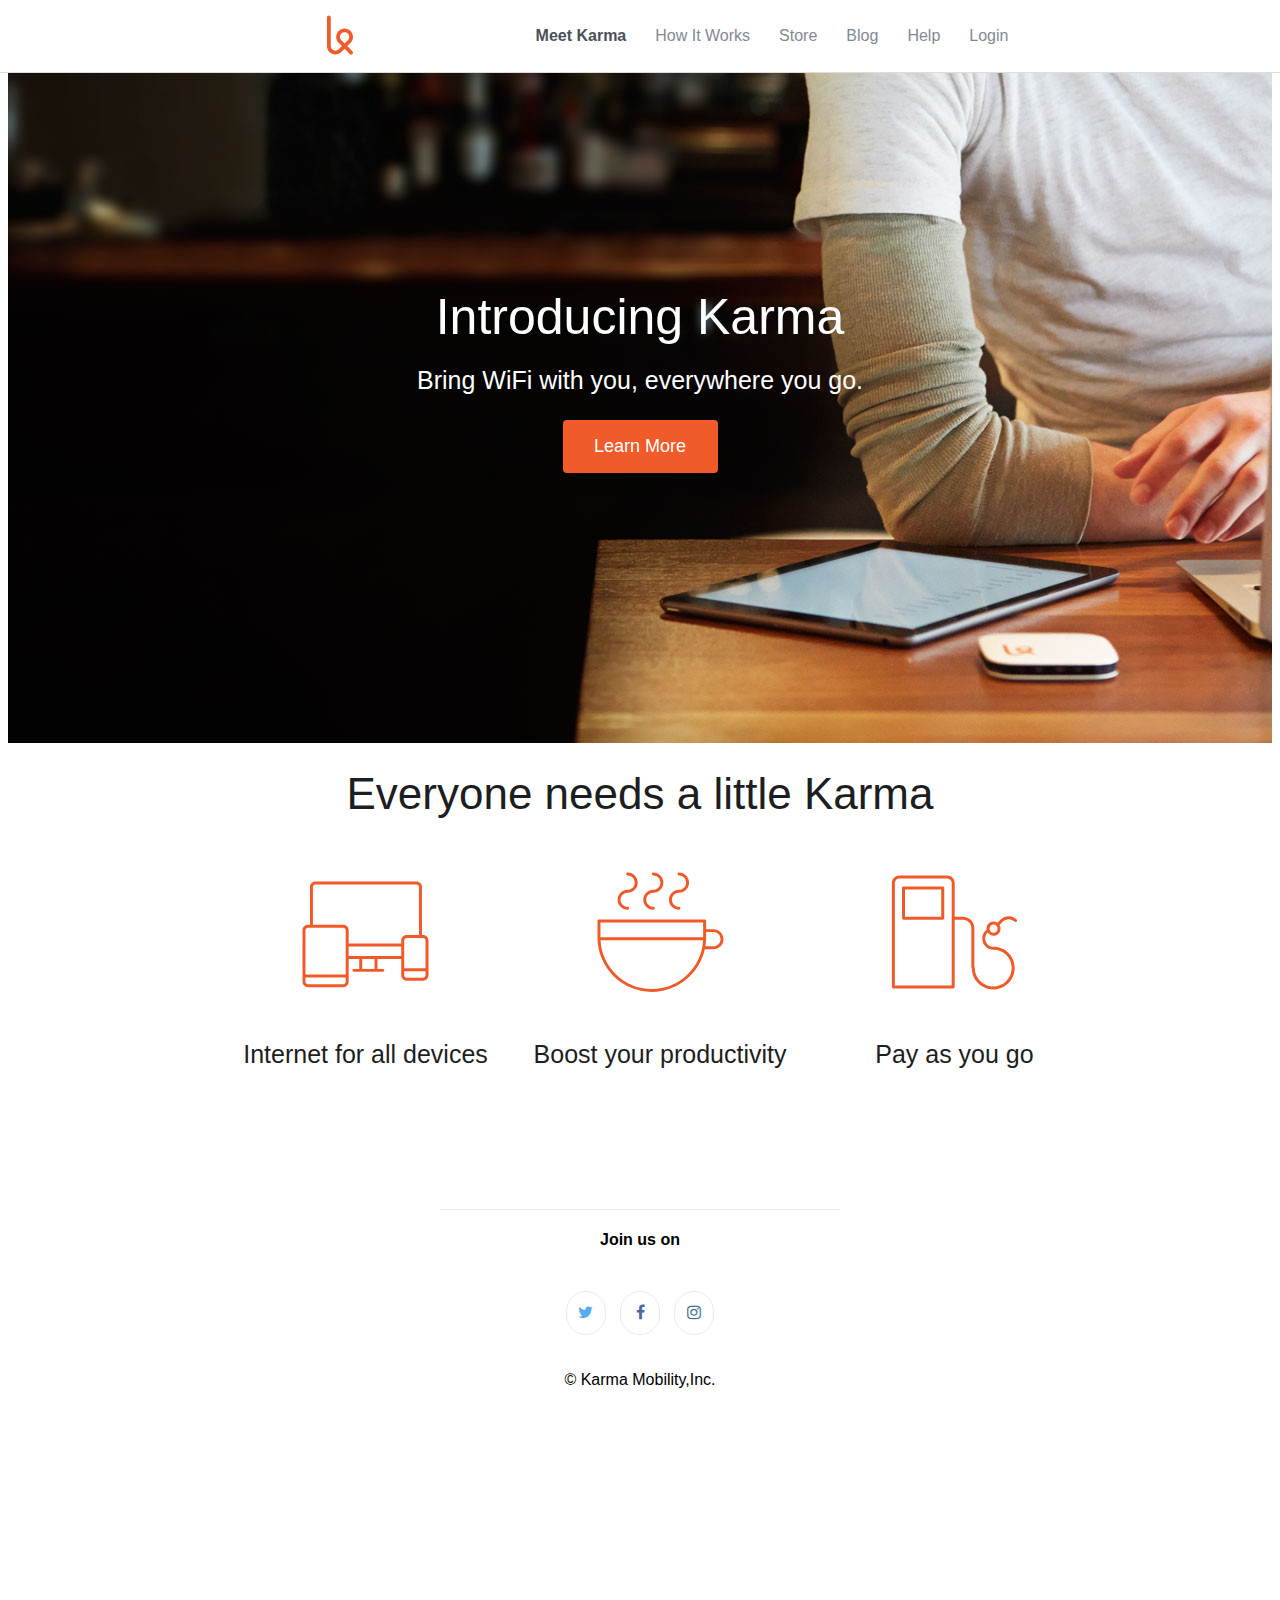
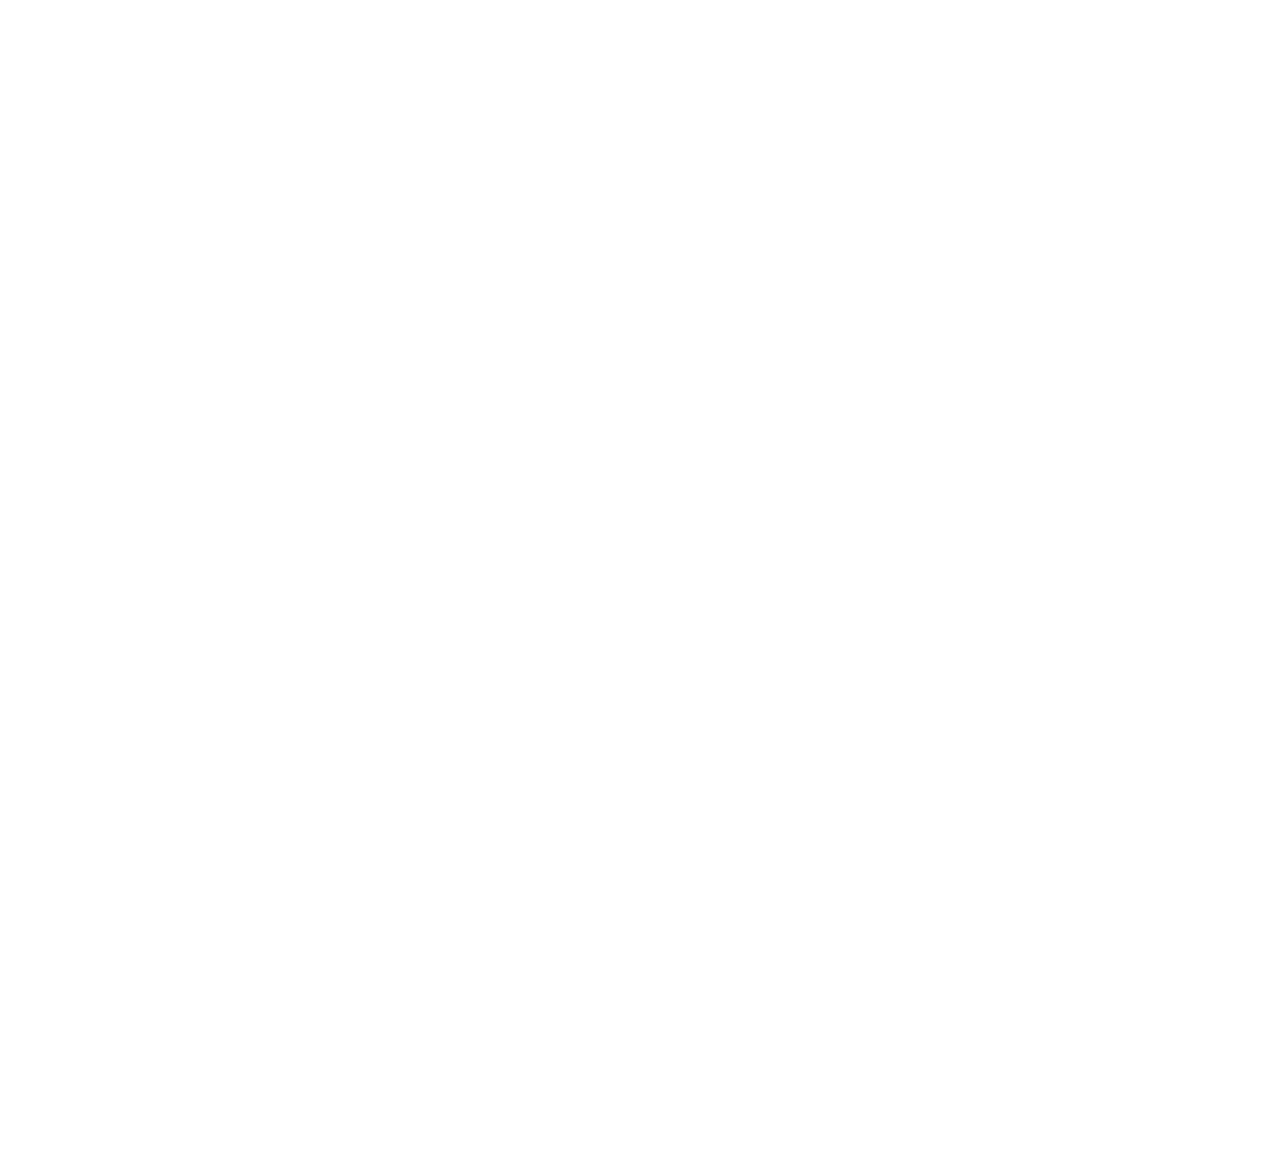
<file: index.html>
<!DOCTYPE html>
<html lang="en">
<head>
	<meta charset="UTF-8">
	<title>Karma</title>
	<link href="http://fonts.googleapis.com/css?family=Roboto" rel="font" type="stylesheet">
	<link href="https://maxcdn.bootstrapcdn.com/font-awesome/4.5.0/css/font-awesome.min.css" rel="stylesheet">
	<link rel="stylesheet" type="text/css" href="style.css">
	<link rel="faicon.ico" type="image" href="Images/favicon.ico">
</head>
<body>
	<nav class="top-navigation">
		<div class="content">
			<ul class="links">
				<li class="active"><strong>Meet Karma</strong></li>
				<li>How It Works</li>
				<li>Store</li>
				<li>Blog</li>
				<li>Help</li>
				<li>Login</li>	
			</ul>	
			<img class="logo" src="Images/karma-logo.svg"alt="Karma" width="26">
		</div>
	</nav>
	<section class="introduction">
		<div class="content">
			<h1>Introducing Karma</h1>
			<h3> Bring WiFi with you, everywhere you go.</h3>
			<div class="buttons">
				<button>Learn More</button>
			</div>
		</div>	
	</section>
	<section class="cases">
		<div class="content">
			<h2>Everyone needs a little Karma</h2>
			<ul class="devices">
				<li>
					<img width="127px" height="127px" src="Images/icon-devices.svg" alt="icon-devices">
					<div class="caption">
						<h3>Internet for all devices</h3>
					</div>
				</li>
				<li>
					<img width="127" height="127" src="Images/icon-coffee.svg" alt="icon-coffee">
					<div class="caption">
						<h3>Boost your productivity</h3>
					</div>
				</li>
				<li>
					<img width="127" class="image" src="Images/icon-refill.svg" alt="icon-refill">
					<div class="caption">
						<h3>Pay as you go</h3>
					</div>
				</li>
			</ul>
		</div>
	</section>
	<footer class="social">
		<div class="content">
			<hr>
			<h4>Join us on</h4>
			<ul class="icons">
				<li class="twitter">
					<i class="fa fa-twitter"></i>
				</li>
				<li class="facebook">
					<i class="fa fa-facebook"></i>
				</li>
				<li class="instagram">
					<i class="fa fa-instagram"></i>
				</li>	
			</ul>
			<span class="copy">
				© Karma Mobility,Inc.
			</span>
		</div>
	</footer>
</body>
</html>
</file>
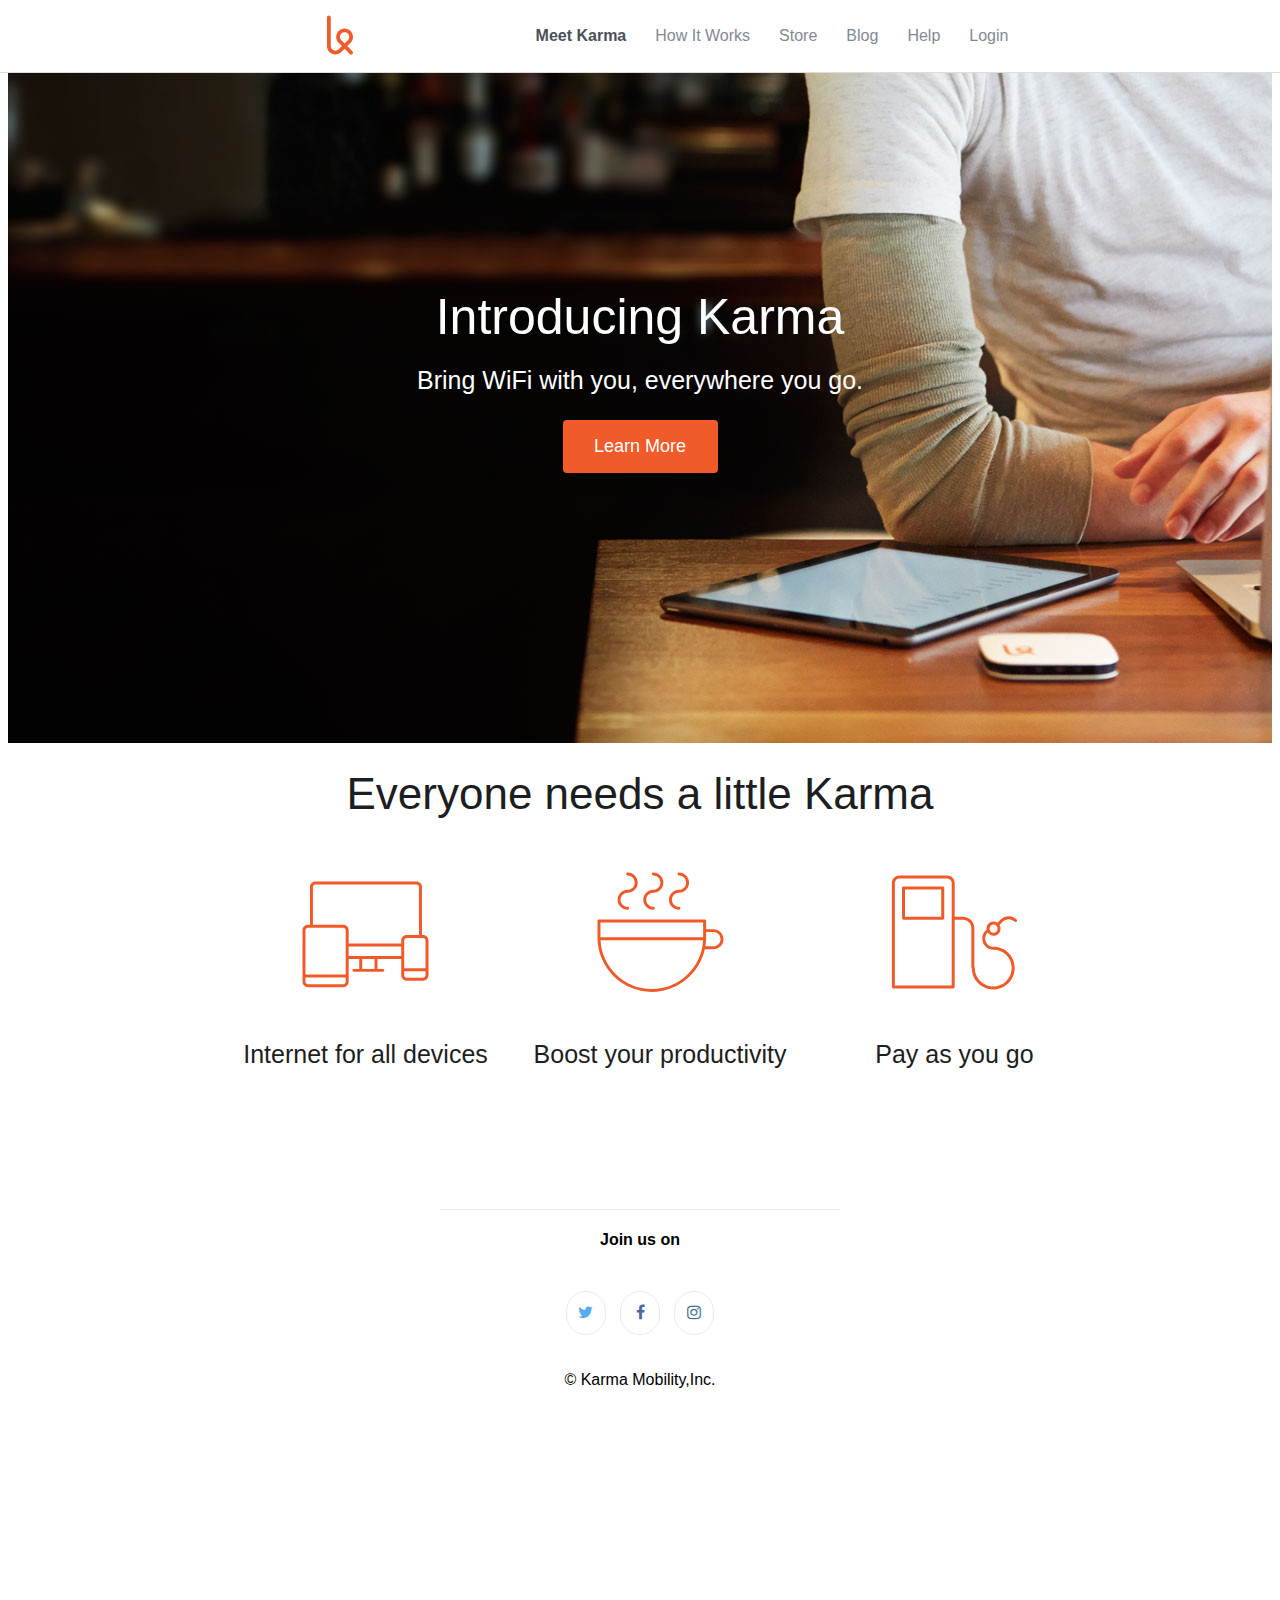
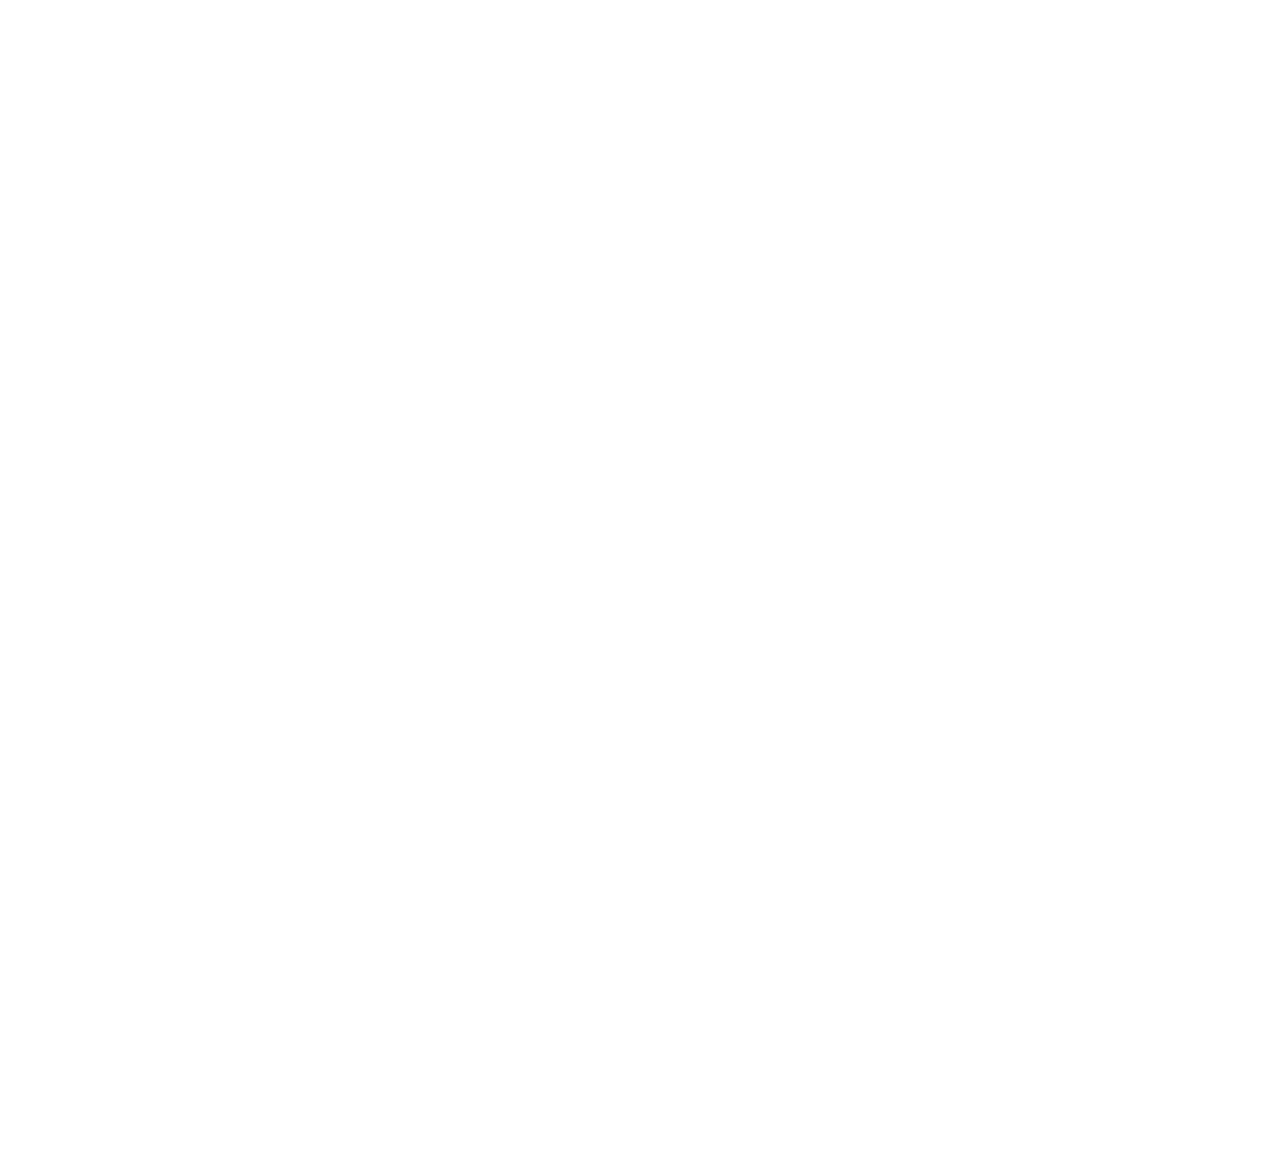
<file: Karma.html>
<!DOCTYPE html>
<html lang="en">
<head>
	<meta charset="UTF-8">
	<title>Karma</title>
	<link href="http://fonts.googleapis.com/css?family=Roboto" rel="font" type="stylesheet">
	<link href="https://maxcdn.bootstrapcdn.com/font-awesome/4.5.0/css/font-awesome.min.css" rel="stylesheet">
	<link rel="stylesheet" type="text/css" href="style.css">
	<link rel="faicon.ico" type="image" href="Images/favicon.ico">
</head>
<body>
	<nav class="top-navigation">
		<div class="content">
			<ul class="links">
				<li class="active"><strong>Meet Karma</strong></li>
				<li>How It Works</li>
				<li>Store</li>
				<li>Blog</li>
				<li>Help</li>
				<li>Login</li>	
			</ul>	
			<img class="logo" src="Images/karma-logo.svg"alt="Karma" width="26">
		</div>
	</nav>
	<section class="introduction">
		<div class="content">
			<h1>Introducing Karma</h1>
			<h3> Bring WiFi with you, everywhere you go.</h3>
			<div class="buttons">
				<button>Learn More</button>
			</div>
		</div>	
	</section>
	<section class="cases">
		<div class="content">
			<h2>Everyone needs a little Karma</h2>
			<ul class="devices">
				<li>
					<img width="127px" height="127px" src="Images/icon-devices.svg" alt="icon-devices">
					<div class="caption">
						<h3>Internet for all devices</h3>
					</div>
				</li>
				<li>
					<img width="127" height="127" src="Images/icon-coffee.svg" alt="icon-coffee">
					<div class="caption">
						<h3>Boost your productivity</h3>
					</div>
				</li>
				<li>
					<img width="127" class="image" src="Images/icon-refill.svg" alt="icon-refill">
					<div class="caption">
						<h3>Pay as you go</h3>
					</div>
				</li>
			</ul>
		</div>
	</section>
	<footer class="social">
		<div class="content">
			<hr>
			<h4>Join us on</h4>
			<ul class="icons">
				<li class="twitter">
					<i class="fa fa-twitter"></i>
				</li>
				<li class="facebook">
					<i class="fa fa-facebook"></i>
				</li>
				<li class="instagram">
					<i class="fa fa-instagram"></i>
				</li>	
			</ul>
			<span class="copy">
				© Karma Mobility,Inc.
			</span>
		</div>
	</footer>
</body>
</html>
</file>
<file: style.css>
body > footer {
    display: block;
    -webkit-font-smoothing: antialiased;
    text-align: center;
    font-family: 'roboto', sans-serif;
    margin: 0px;
    padding: 0px;
    border: 0px;
    vertical-align: baseline;
    box-sizing: border-box;
    height: 1565px;
    left: 0px;
}
.top-navigation {
    background-color: #fff;
    left:0px;
    top:0px;
    position: fixed;
    width: 100%;
    border-bottom: 1px solid #DDD;
    z-index: 9999;
    text-align: center;
}
.top-navigation > .content {
    height: 70px;
    margin-left: auto;
    margin-right: auto;
    width: 800px;
    padding-left: 15px;
    padding-right: 15px;
    -webkit-font-smoothing:antialiased;
    text-align: center;
}
.top-navigation .logo {
    width: 26px;
    height: 70px;
 }
.top-navigation .links {
    float: right;
    color: #838994;
    font-size: 16px;
    margin:27px;
    width: 507px;
    -webkit-font-smoothing:antialiased;
}
.top-navigation .links li {
    display: inline-block;
    margin-left: 1.563rem;
    font-family: 'roboto', sans-serif;
}
.top-navigation .links li.active {
    color: #4c5058;
    font-weight: 500;
}
.top-navigation .links li:hover {
    cursor: pointer;
    color: #333333;
}
.introduction {
    background-image: url('Images/first-background.jpg');
    background-position: center bottom;
    background-repeat: no-repeat;
    background-size: cover;
    height: 735px;
    overflow: auto;
}
.introduction .content {
    margin-left: auto;
    margin-right: auto;
    padding-left: 15px;
    padding-right: 15px;
    width: 800px;
    height: 173px;
    font-family: 'roboto',sans-serif;
    text-align: center;
}
.introduction h1,
.introduction h3 {
    color: white;
    text-align: center;
    font-weight: 300;
    font-family: 'roboto',sans-serif;
}
.introduction h1 {
    margin-top: 17.5rem;
    font-size: 3.125rem;
    margin-bottom: 0px;
}
.introduction h3 {
    margin-top: 1.25rem;
    font-size: 1.563rem;
    margin-bottom: 0px;
}
.introduction .buttons {
    color: #ddd;
    text-align: center;
    margin-top: 1.563rem;
}
button {
    width: 9.688rem;
    background-color: #f15a29;
    border-color: #f15a29;
    text-shadow: none;
    border-style: none;
    border-radius: 4px;
    padding: 1rem 1.5rem;
    color: white;
    font-size: 1.125rem;
    width: 155px;
    height: 53px;
}
button:hover {
    background-color: #d9400e;
    border-color: #cf3d0e;
    cursor: pointer;
}
.cases {
    background-color: #fff;
    overflow: hidden;
    height: 445px;
    padding: 0px;
    list-style: none;
    font-family: "roboto",sans-serif;
    text-align: center;
}
.cases .content {
    color: #1d1e21;
    height: 525px;
    margin-left: auto;
    margin-right: auto;
    width: 100%;
}
.cases h2 {
    font-size: 2.75rem;
    margin: 1.625rem 0 3.125rem;
    font-weight: 300;
    height: 50px;
}
.cases .devices {
    width: 33.3333333%;
    display: inline;
    list-style: none;
}
.cases .devices > li {
    width: 290px;
    height: 225px;
    text-align: center;
    display: inline-block;
}  
.cases .devices h3 {
    font-weight: 400;
    font-size: 1.563rem;
    margin: 2.5rem 0px 1.875rem;
}
.cases .caption {
    width: 290px;
    height: 25px;
}
.social {
    background-color: #fff;
    overflow: auto;
    padding-bottom: 150px
    text-align: center;
}
.social .content {
    margin-left: auto;
    margin-right: auto;
    width: 400px;
    font-weight: 100;
    padding-left: 15px;
    padding-right: 15px;
    height: 134px;
}
.social hr {
    border: 0;
    border-top: 1px solid #eaebec;
    margin: 1.313rem 0;
}
.social .icons {
    padding: 0px;
}
.social .icons > li {
    border-radius: 1.25rem;
    width: 38px;
    height: 18px;
    display: inline-block;
    border: 1px solid #eaebec;
    padding-bottom: 12px;
    padding-top: 12px;
    margin-left: 5px;
    margin-right: 5px;
    margin-top: 20px;
    margin-bottom: 20px;
}
.social .icons > li:hover {
    cursor: pointer;
}
.social .i > .fa {
    margin-bottom: 20px;
    margin-left: 5px;
    margin-right: 5px;
    padding-top: 10px;
    padding-bottom: 10px;
}
.social .twitter {
    color: #55acee;
}
.social .facebook {
    color: #4c66a4;
}
.social .instagram {
    color: #3f729b;
}
.social .facebook {
    color: #4c66a4;
}
.social .instagram {
    color: #3f729b;
}
@media only screen and (max-width: 500px) {
    .masthead {
        padding: 3em 0;
    }
    .masthead-heading {
        font-size: 3em;
    }
}
@media all and not print{
}
</file>
